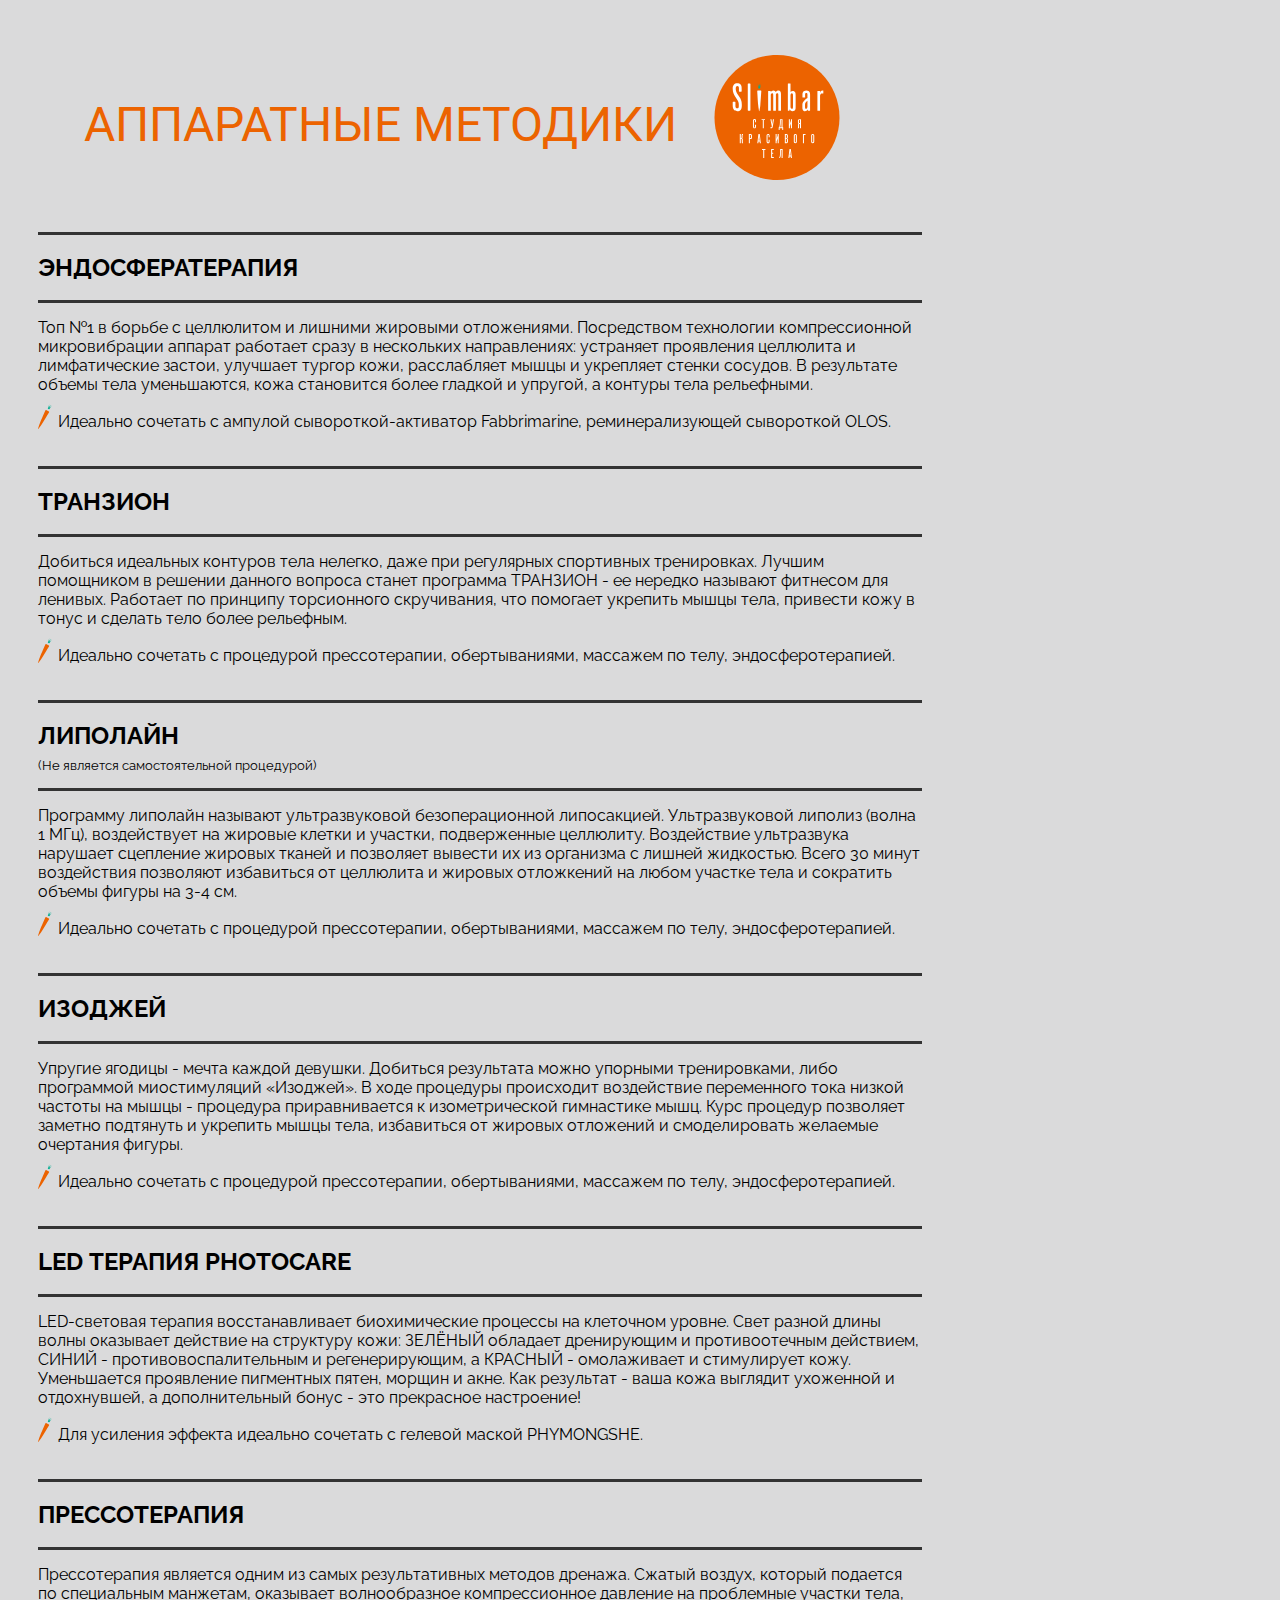
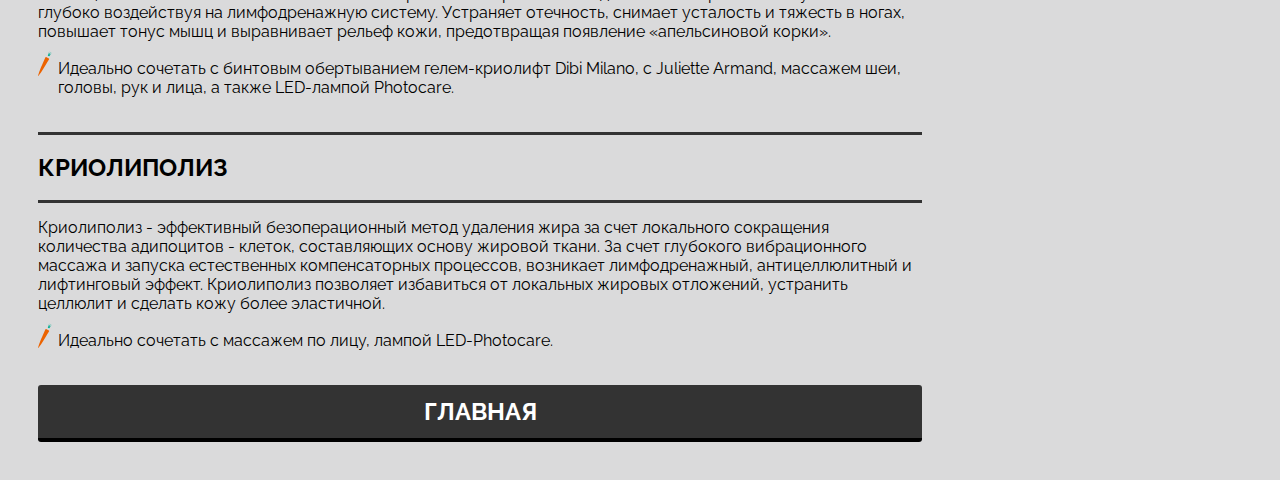
<file: apparatus.html>
<!DOCTYPE html>
<html lang="ru">
<head>
    <title>Every Body is Beautiful @Slim_bar</title>
    <link rel="stylesheet" href="css/style.css"/>
    <meta http-equiv="Content-type" content="text/html;charset=UTF-8"/>
    <link rel="preconnect" href="https://fonts.gstatic.com">
    <link href="https://fonts.googleapis.com/css2?family=Roboto&display=swap" rel="stylesheet">
    <link href="https://fonts.googleapis.com/css2?family=Raleway:wght@100;200;300;400;500;600;700;800;900&display=swap" rel="stylesheet">
</head>

<body>
<div class="menu-items">
    <div class="main-title">
        Аппаратные методики
    </div>
    <div>
        <a href="index.html"><img src="images/logo.svg" alt="logo"></a>
    </div>
</div>
<div class="menu-list-block">
    <div class="wrapper">
        <hr class="line_break">
        <div class="sub-menu">
            ЭНДОСФЕРАТЕРАПИЯ
        </div>
        <hr class="line_break">
        <div class="sub-menu-desc">
            <p>
                Топ №1 в борьбе с целлюлитом и лишними жировыми отложениями. Посредством технологии компрессионной микровибрации аппарат
                работает сразу в нескольких направлениях: устраняет проявления целлюлита и лимфатические застои, улучшает тургор кожи,
                расслабляет мышцы и укрепляет стенки сосудов. В результате объемы тела уменьшаются, кожа становится более гладкой и упругой,
                а контуры тела рельефными.
            </p>
            <p>
            <figure class="sign">
                <p><img src="images/carrot.svg" alt="морковь"></p>
                <figcaption>Идеально сочетать с ампулой сывороткой-активатор Fabbrimarine, реминерализующей сывороткой OLOS.</figcaption>
            </figure>
            </p>
        </div>
        <hr class="line_break">
        <div class="sub-menu">
            ТРАНЗИОН
        </div>
        <hr class="line_break">
        <div class="sub-menu-desc">
            <p>
                Добиться идеальных контуров тела нелегко, даже при регулярных спортивных тренировках. Лучшим помощником в решении данного
                вопроса станет программа ТРАНЗИОН - ее нередко называют фитнесом для ленивых. Работает по принципу торсионного скручивания,
                что помогает укрепить мышцы тела, привести кожу в тонус и сделать тело более рельефным.
            </p>
            <p>
            <figure class="sign">
                <p><img src="images/carrot.svg" alt="морковь"></p>
                <figcaption>Идеально сочетать с процедурой прессотерапии, обертываниями, массажем по телу, эндосферотерапией.</figcaption>
            </figure>
            </p>
        </div>
        <hr class="line_break">
        <div class="sub-menu">
            ЛИПОЛАЙН
        </div>
        <div class="notice">
            (Не является самостоятельной процедурой)
        </div>
        <hr class="line_break">
        <div class="sub-menu-desc">
            <p>
                Программу липолайн называют ультразвуковой безоперационной липосакцией. Ультразвуковой липолиз (волна 1 МГц), воздействует
                на жировые клетки и участки, подверженные целлюлиту. Воздействие ультразвука нарушает сцепление жировых тканей и позволяет
                вывести их из организма с лишней жидкостью. Всего 30 минут воздействия позволяют избавиться от целлюлита и жировых отложкений
                на любом участке тела и сократить объемы фигуры на 3-4 см.
            </p>
            <p>
            <figure class="sign">
                <p><img src="images/carrot.svg" alt="морковь"></p>
                <figcaption>Идеально сочетать с процедурой прессотерапии, обертываниями, массажем по телу, эндосферотерапией.</figcaption>
            </figure>
            </p>
        </div>
        <hr class="line_break">
        <div class="sub-menu">
            ИЗОДЖЕЙ
        </div>
        <hr class="line_break">
        <div class="sub-menu-desc">
            <p>
                Упругие ягодицы - мечта каждой девушки. Добиться результата можно упорными тренировками, либо программой миостимуляций
                «Изоджей». В ходе процедуры происходит воздействие переменного тока низкой частоты на мышцы - процедура приравнивается к
                изометрической гимнастике мышц. Курс процедур позволяет заметно подтянуть и укрепить мышцы тела, избавиться от жировых
                отложений и смоделировать желаемые очертания фигуры.
            </p>
            <p>
            <figure class="sign">
                <p><img src="images/carrot.svg" alt="морковь"></p>
                <figcaption>Идеально сочетать с процедурой прессотерапии, обертываниями, массажем по телу, эндосферотерапией.</figcaption>
            </figure>
            </p>
        </div>
        <hr class="line_break">
        <div class="sub-menu">
            LED ТЕРАПИЯ PHOTOCARE
        </div>
        <hr class="line_break">
        <div class="sub-menu-desc">
            <p>
                LED-световая терапия восстанавливает биохимические процессы на клеточном уровне. Свет разной длины волны оказывает действие
                на структуру кожи: ЗЕЛЁНЫЙ обладает дренирующим и противоотечным действием, СИНИЙ - противовоспалительным и регенерирующим,
                а КРАСНЫЙ - омолаживает и стимулирует кожу. Уменьшается проявление пигментных пятен, морщин и акне. Как результат - ваша кожа
                выглядит ухоженной и отдохнувшей, а дополнительный бонус - это прекрасное настроение!
            </p>
            <p>
            <figure class="sign">
                <p><img src="images/carrot.svg" alt="морковь"></p>
                <figcaption>Для усиления эффекта идеально сочетать с гелевой маской PHYMONGSHE.</figcaption>
            </figure>
            </p>
        </div>
        <hr class="line_break">
        <div class="sub-menu">
            ПРЕССОТЕРАПИЯ
        </div>
        <hr class="line_break">
        <div class="sub-menu-desc">
            <p>
                Прессотерапия является одним из самых результативных методов дренажа. Сжатый воздух, который подается по специальным
                манжетам, оказывает волнообразное компрессионное давление на проблемные участки тела, глубоко воздействуя на лимфодренажную
                систему. Устраняет отечность, снимает усталость и тяжесть в ногах, повышает тонус мышц и выравнивает рельеф кожи,
                предотвращая появление «апельсиновой корки».
            </p>
            <p>
            <figure class="sign">
                <p><img src="images/carrot.svg" alt="морковь"></p>
                <figcaption>Идеально сочетать с бинтовым обертыванием гелем-криолифт Dibi Milano, с Juliette Armand, массажем шеи, головы,
                    рук и лица, а также LED-лампой Photocare.</figcaption>
            </figure>
            </p>
        </div>
        <hr class="line_break">
        <div class="sub-menu">
            КРИОЛИПОЛИЗ
        </div>
        <hr class="line_break">
        <div class="sub-menu-desc">
            <p>
                Криолиполиз - эффективный безоперационный метод удаления жира за счет локального сокращения количества адипоцитов - клеток,
                составляющих основу жировой ткани. За счет глубокого вибрационного массажа и запуска естественных компенсаторных процессов,
                возникает лимфодренажный, антицеллюлитный и лифтинговый эффект. Криолиполиз позволяет избавиться от локальных жировых
                отложений, устранить целлюлит и сделать кожу более эластичной.
            </p>
            <p>
            <figure class="sign">
                <p><img src="images/carrot.svg" alt="морковь"></p>
                <figcaption>Идеально сочетать с массажем по лицу, лампой LED-Photocare.</figcaption>
            </figure>
            </p>
        </div>
        <a href="index.html" class="square_btn">ГЛАВНАЯ</a>
        <br><br>
    </div>
</div>
</body>

</html>
</file>
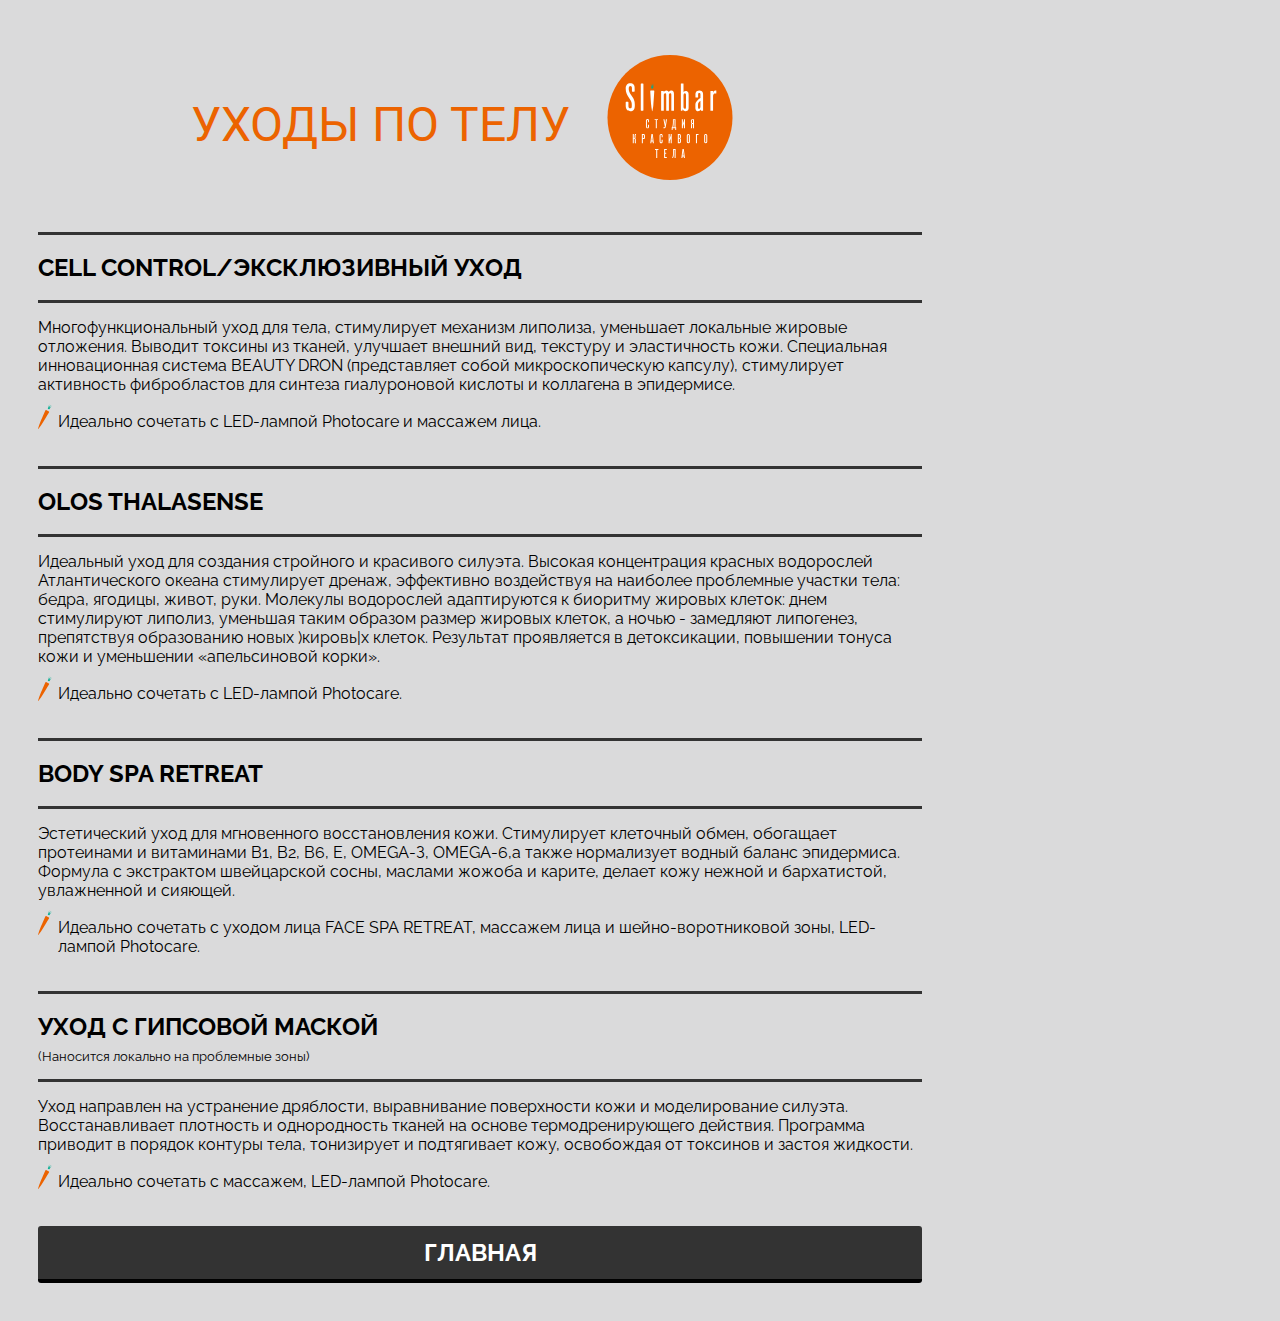
<file: body.html>
<!DOCTYPE html>
<html lang="ru">
<head>
    <title>Every Body is Beautiful @Slim_bar</title>
    <link rel="stylesheet" href="css/style.css"/>
    <meta http-equiv="Content-type" content="text/html;charset=UTF-8"/>
    <link rel="preconnect" href="https://fonts.gstatic.com">
    <link href="https://fonts.googleapis.com/css2?family=Roboto&display=swap" rel="stylesheet">
    <link href="https://fonts.googleapis.com/css2?family=Raleway:wght@100;200;300;400;500;600;700;800;900&display=swap" rel="stylesheet">
</head>

<body>
<div class="menu-items">
    <div class="main-title">
        Уходы по телу
    </div>
    <div>
        <a href="index.html"><img src="images/logo.svg" alt="logo"></a>
    </div>
</div>
<div class="menu-list-block">
    <div class="wrapper">
        <hr class="line_break">
        <div class="sub-menu">
            CELL CONTROL/ЭКСКЛЮЗИВНЫЙ УХОД
        </div>
        <hr class="line_break">
        <div class="sub-menu-desc">
            <p>
                Многофункциональный уход для тела, стимулирует механизм липолиза, уменьшает локальные жировые отложения.
                Выводит токсины из тканей, улучшает внешний вид, текстуру и эластичность кожи. Специальная инновационная система
                BEAUTY DRON (представляет собой микроскопическую капсулу), стимулирует активность фибробластов для синтеза гиалуроновой
                кислоты и коллагена в эпидермисе.
            </p>
            <p>
            <figure class="sign">
                <p><img src="images/carrot.svg" alt="морковь"></p>
                <figcaption>Идеально сочетать с LED-лампой Photocare и массажем лица.</figcaption>
            </figure>
            </p>
        </div>
        <hr class="line_break">
        <div class="sub-menu">
            OLOS THALASENSE
        </div>
        <hr class="line_break">
        <div class="sub-menu-desc">
            <p>
                Идеальный уход для создания стройного и красивого силуэта. Высокая концентрация красных водорослей Атлантического океана
                стимулирует дренаж, эффективно воздействуя на наиболее проблемные участки тела: бедра, ягодицы, живот, руки. Молекулы
                водорослей адаптируются к биоритму жировых клеток: днем стимулируют липолиз, уменьшая таким образом размер жировых клеток,
                а ночью - замедляют липогенез, препятствуя образованию новых )кировь|х клеток. Результат проявляется в детоксикации, повышении
                тонуса кожи и уменьшении «апельсиновой корки».
            </p>
            <p>
            <figure class="sign">
                <p><img src="images/carrot.svg" alt="морковь"></p>
                <figcaption>Идеально сочетать с LED-лампой Photocare.</figcaption>
            </figure>
            </p>
        </div>
        <hr class="line_break">
        <div class="sub-menu">
            BODY SPA RETREAT
        </div>
        <hr class="line_break">
        <div class="sub-menu-desc">
            <p>
                Эстетический уход для мгновенного восстановления кожи. Стимулирует клеточный обмен, обогащает протеинами и витаминами
                B1, B2, B6, E, OMEGA-З, OMEGA-6,а также нормализует водный баланс эпидермиса. Формула с экстрактом швейцарской сосны, маслами
                жожоба и карите, делает кожу нежной и бархатистой, увлажненной и сияющей.
            </p>
            <p>
            <figure class="sign">
                <p><img src="images/carrot.svg" alt="морковь"></p>
                <figcaption>Идеально сочетать с уходом лица FACE SPA RETREAT, массажем лица и шейно-воротниковой зоны, LED-лампой Photocare.</figcaption>
            </figure>
            </p>
        </div>
        <hr class="line_break">
        <div class="sub-menu">
            УХОД С ГИПСОВОЙ МАСКОЙ
        </div>
        <div class="notice">
            (Наносится локально на проблемные зоны)
        </div>
        <hr class="line_break">
        <div class="sub-menu-desc">
            <p>
                Уход направлен на устранение дряблости, выравнивание поверхности кожи и моделирование силуэта. Восстанавливает плотность и
                однородность тканей на основе термодренирующего действия. Программа приводит в порядок контуры тела, тонизирует и подтягивает
                кожу, освобождая от токсинов и застоя жидкости.
            </p>
            <p>
            <figure class="sign">
                <p><img src="images/carrot.svg" alt="морковь"></p>
                <figcaption>Идеально сочетать с массажем, LED-лампой Photocare.</figcaption>
            </figure>
            </p>
        </div>
        <a href="index.html" class="square_btn">ГЛАВНАЯ</a>
        <br><br>
    </div>
</div>
</body>

</html>
</file>
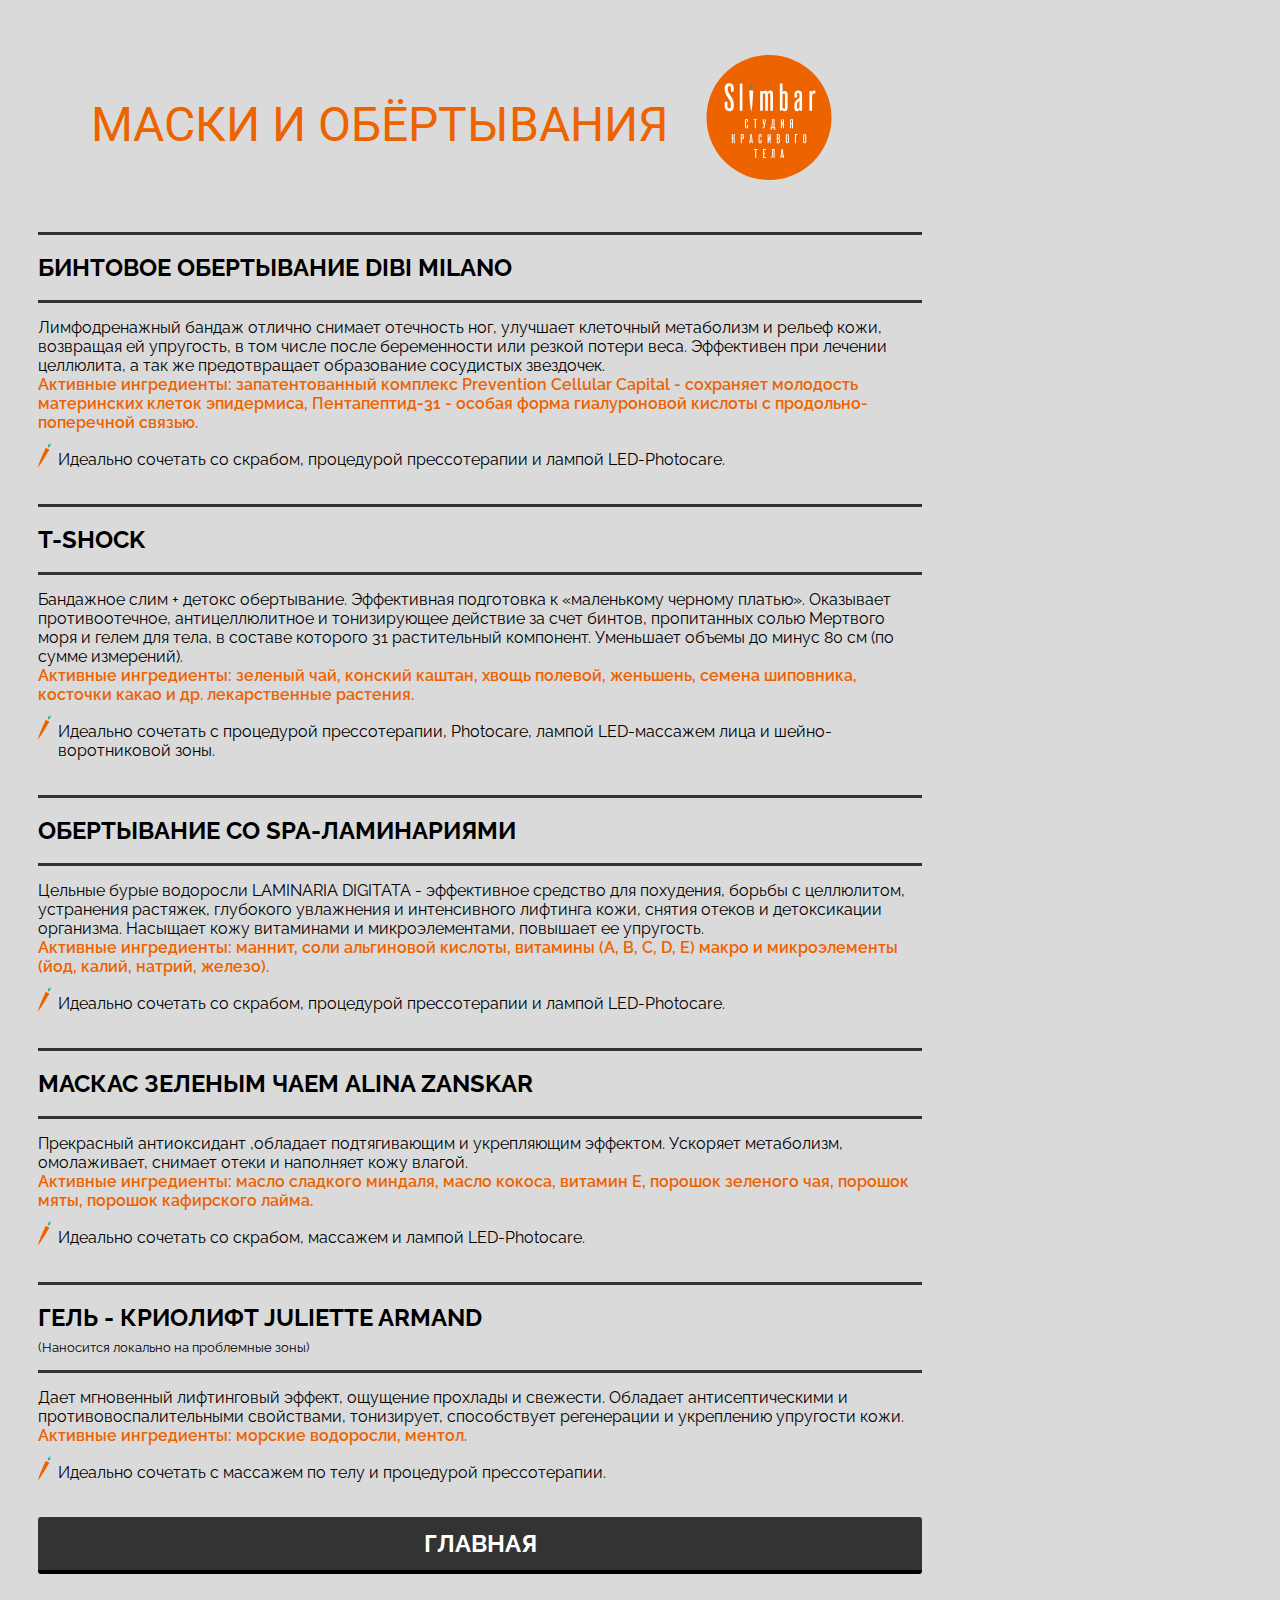
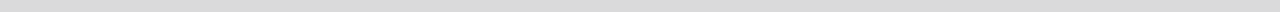
<file: masks.html>
<!DOCTYPE html>
<html lang="ru">
<head>
    <title>Every Body is Beautiful @Slim_bar</title>
    <link rel="stylesheet" href="css/style.css"/>
    <meta http-equiv="Content-type" content="text/html;charset=UTF-8"/>
    <link rel="preconnect" href="https://fonts.gstatic.com">
    <link href="https://fonts.googleapis.com/css2?family=Roboto&display=swap" rel="stylesheet">
    <link href="https://fonts.googleapis.com/css2?family=Raleway:wght@100;200;300;400;500;600;700;800;900&display=swap" rel="stylesheet">
</head>

<body>
<div class="menu-items">
    <div class="main-title">
        Маски и обёртывания
    </div>
    <div>
        <a href="index.html"><img src="images/logo.svg" alt="logo"></a>
    </div>
</div>
<div class="menu-list-block">
    <div class="wrapper">
        <hr class="line_break">
        <div class="sub-menu">
            БИНТОВОЕ ОБЕРТЫВАНИЕ DIВI МILАNО
        </div>
        <hr class="line_break">
        <div class="sub-menu-desc">
            <p>
                Лимфодренажный бандаж отлично снимает отечность ног, улучшает клеточный метаболизм и рельеф кожи, возвращая ей упругость,
                в том числе после беременности или резкой потери веса. Эффективен при лечении целлюлита, а так же предотвращает образование
                сосудистых звездочек.
            </p>
            <p class="orange-desc">
                Активные ингредиенты: запатентованный комплекс Prevention Cellular Capital - сохраняет молодость материнских клеток эпидермиса,
                Пентапептид-31 - особая форма гиалуроновой кислоты с продольно-поперечной связью.
            </p>
            <p>
            <figure class="sign">
                <p><img src="images/carrot.svg" alt="морковь"></p>
                <figcaption>Идеально сочетать со скрабом, процедурой прессотерапии и лампой LED-Photocare.</figcaption>
            </figure>
            </p>
        </div>
        <hr class="line_break">
        <div class="sub-menu">
            T-SHOCK
        </div>
        <hr class="line_break">
        <div class="sub-menu-desc">
            <p>
                Бандажное слим + детокс обертывание. Эффективная подготовка к «маленькому черному платью». Оказывает противоотечное,
                антицеллюлитное и тонизирующее действие за счет бинтов, пропитанных солью Мертвого моря и гелем для тела, в составе
                которого 31 растительный компонент. Уменьшает объемы до минус 80 см (по сумме измерений).
            </p>
            <p class="orange-desc">
                Активные ингредиенты: зеленый чай, конский каштан, хвощь полевой, женьшень, семена шиповника, косточки какао и др.
                лекарственные растения.
            </p>
            <p>
            <figure class="sign">
                <p><img src="images/carrot.svg" alt="морковь"></p>
                <figcaption>Идеально сочетать с процедурой прессотерапии, Photocare, лампой LED-массажем лица и шейно-воротниковой зоны.</figcaption>
            </figure>
            </p>
        </div>
        <hr class="line_break">
        <div class="sub-menu">
            ОБЕРТЫВАНИЕ СО SPA-ЛАМИНАРИЯМИ
        </div>
        <hr class="line_break">
        <div class="sub-menu-desc">
            <p>
                Цельные бурые водоросли LAMINARIA DIGITATA - эффективное средство для похудения, борьбы с целлюлитом, устранения растяжек,
                глубокого увлажнения и интенсивного лифтинга кожи, снятия отеков и детоксикации организма. Насыщает кожу витаминами и
                микроэлементами, повышает ее упругость.
            </p>
            <p class="orange-desc">
                Активные ингредиенты: маннит, соли альгиновой кислоты, витамины (A, B, C, D, E) макро и микроэлементы (йод, калий, натрий, железо).
            </p>
            <p>
            <figure class="sign">
                <p><img src="images/carrot.svg" alt="морковь"></p>
                <figcaption>Идеально сочетать со скрабом, процедурой прессотерапии и лампой LED-Photocare.</figcaption>
            </figure>
            </p>
        </div>
        <hr class="line_break">
        <div class="sub-menu">
            МАСКАС ЗЕЛЕНЫМ ЧАЕМ ALINA ZANSKAR
        </div>
        <hr class="line_break">
        <div class="sub-menu-desc">
            <p>
                Прекрасный антиоксидант ,обладает подтягивающим и укрепляющим эффектом. Ускоряет метаболизм, омолаживает, снимает отеки и
                наполняет кожу влагой.
            </p>
            <p class="orange-desc">
                Активные ингредиенты: масло сладкого миндаля, масло кокоса, витамин Е, порошок зеленого чая, порошок мяты, порошок кафирского лайма.
            </p>
            <p>
            <figure class="sign">
                <p><img src="images/carrot.svg" alt="морковь"></p>
                <figcaption>Идеально сочетать со скрабом, массажем и лампой LED-Photocare.</figcaption>
            </figure>
            </p>
        </div>
        <hr class="line_break">
        <div class="sub-menu">
            ГЕЛЬ - КРИОЛИФТ JULIETTE ARMAND
        </div>
        <div class="notice">
            (Наносится локально на проблемные зоны)
        </div>
        <hr class="line_break">
        <div class="sub-menu-desc">
            <p>
                Дает мгновенный лифтинговый эффект, ощущение прохлады и свежести. Обладает антисептическими и противовоспалительными свойствами,
                тонизирует, способствует регенерации и укреплению упругости кожи.
            </p>
            <p class="orange-desc">
                Активные ингредиенты: морские водоросли, ментол.
            </p>
            <p>
            <figure class="sign">
                <p><img src="images/carrot.svg" alt="морковь"></p>
                <figcaption>Идеально сочетать с массажем по телу и процедурой прессотерапии.</figcaption>
            </figure>
            </p>
        </div>
        <a href="index.html" class="square_btn">ГЛАВНАЯ</a>
        <br><br>
    </div>
</div>
</body>

</html>
</file>
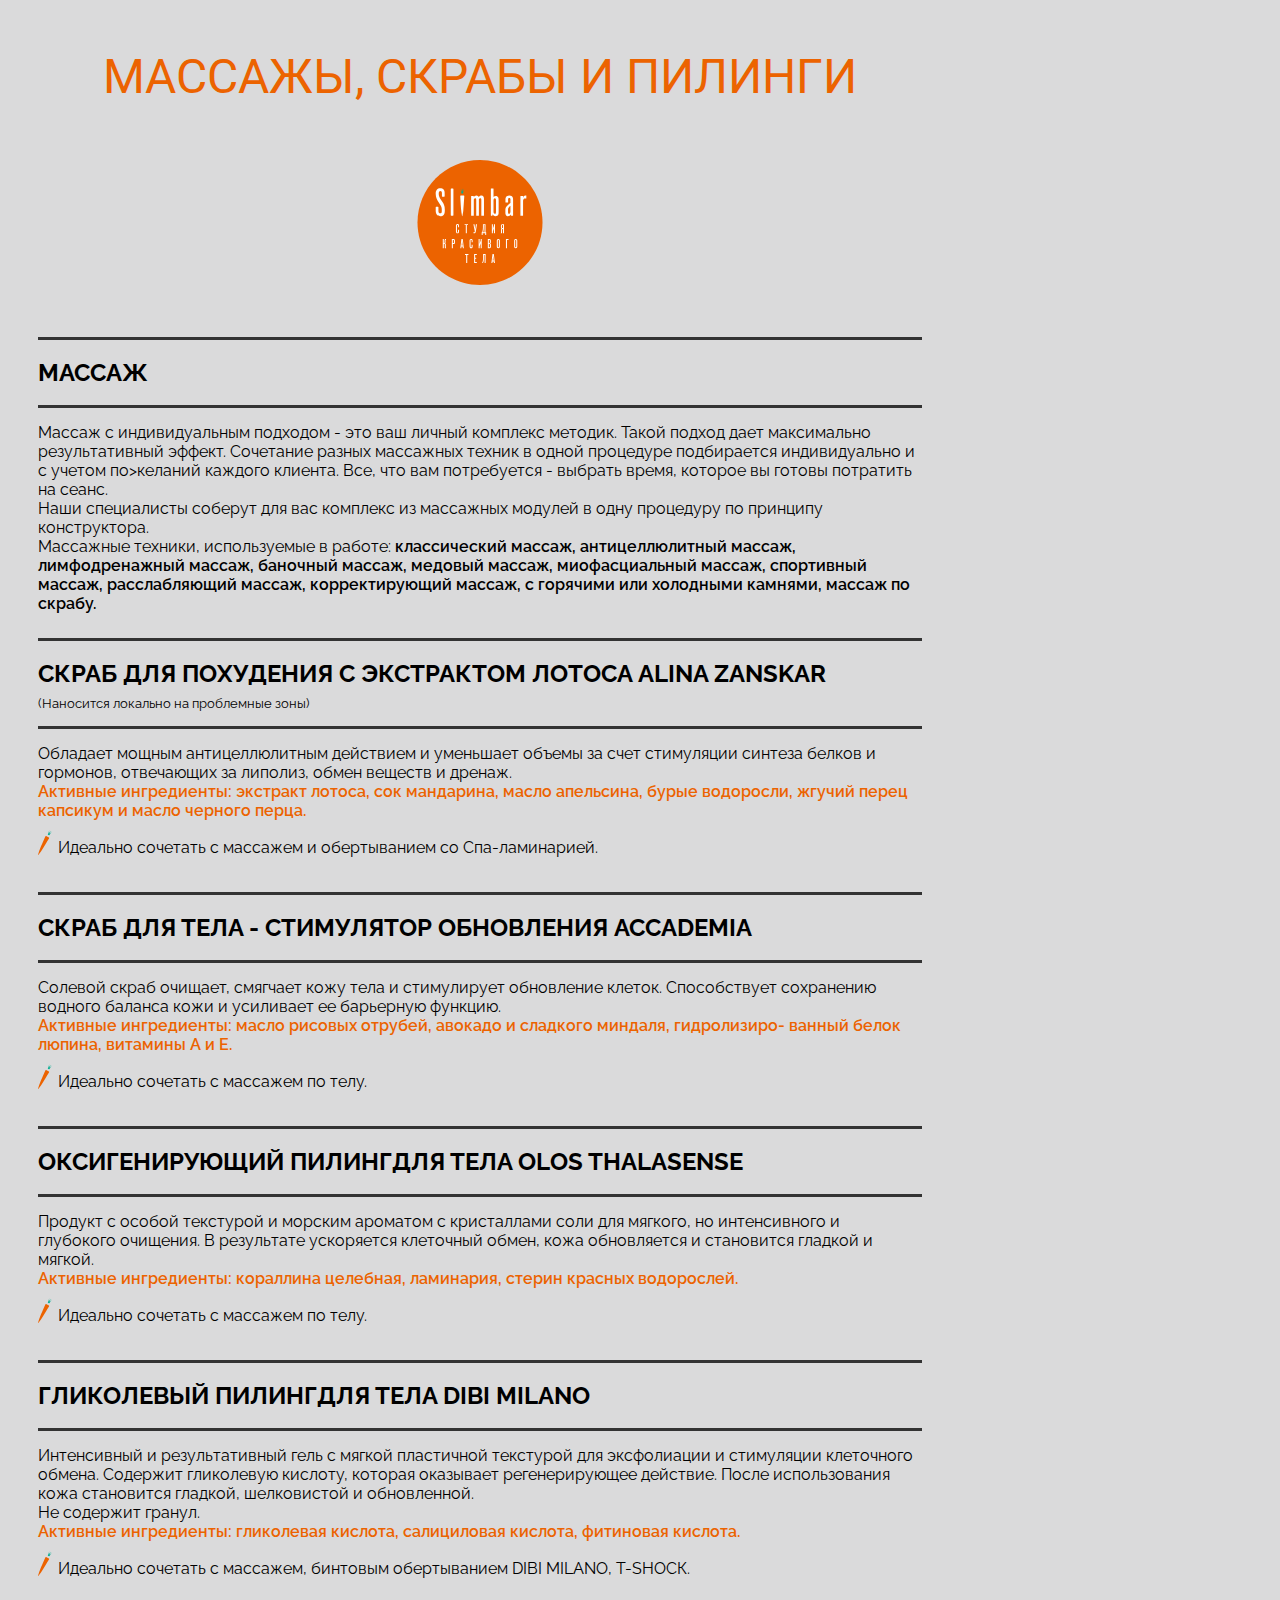
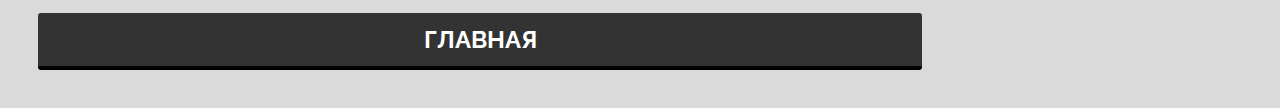
<file: massage.html>
<!DOCTYPE html>
<html lang="ru">
    <head>
        <title>Every Body is Beautiful @Slim_bar</title>
        <link rel="stylesheet" href="css/style.css"/>
        <meta http-equiv="Content-type" content="text/html;charset=UTF-8"/>
        <link rel="preconnect" href="https://fonts.gstatic.com">
        <link href="https://fonts.googleapis.com/css2?family=Roboto&display=swap" rel="stylesheet">
        <link href="https://fonts.googleapis.com/css2?family=Raleway:wght@100;200;300;400;500;600;700;800;900&display=swap" rel="stylesheet">
    </head>

    <body>
      <div class="menu-items">
        <div class="main-title">
          Массажы, скрабы  и пилинги
        </div>
        <div>
            <a href="index.html"><img src="images/logo.svg" alt="logo"></a>
        </div>
      </div>
      <div class="menu-list-block">
        <div class="wrapper">
            <hr class="line_break">
            <div class="sub-menu">
                МАССАЖ
            </div>
            <hr class="line_break">
            <div class="sub-menu-desc">
                <p>
                    Массаж с индивидуальным подходом - это ваш личный комплекс методик. Такой подход дает максимально результативный эффект.
                    Сочетание разных массажных техник в одной процедуре подбирается индивидуально и с учетом по>келаний каждого клиента.
                    Все, что вам потребуется - выбрать время, которое вы готовы потратить на сеанс.
                </p>
                <p>
                    Наши специалисты соберут для вас комплекс из массажных модулей в одну процедуру по принципу конструктора.
                </p>
                <p>
                    Массажные техники, используемые в работе: <span class="bolder">классический массаж, антицеллюлитный массаж, лимфодренажный массаж,
                    баночный массаж, медовый массаж, миофасциальный массаж, спортивный массаж, расслабляющий массаж, корректирующий массаж,
                    с горячими или холодными камнями, массаж по скрабу.</span>
                </p>
            </div>
            <hr class="line_break">
            <div class="sub-menu">
                СКРАБ ДЛЯ ПОХУДЕНИЯ С ЭКСТРАКТОМ ЛОТОСА ALINA ZANSKAR
            </div>
            <div class="notice">
                (Наносится локально на проблемные зоны)
            </div>
            <hr class="line_break">
            <div class="sub-menu-desc">
                <p>
                    Обладает мощным антицеллюлитным действием и уменьшает объемы за счет стимуляции синтеза белков и гормонов, отвечающих за липолиз,
                    обмен веществ и дренаж.
                </p>
                <p class="orange-desc">
                    Активные ингредиенты: экстракт лотоса, сок мандарина, масло апельсина, бурые водоросли, жгучий перец капсикум и масло черного перца.
                </p>
                <p>
                    <figure class="sign">
                        <p><img src="images/carrot.svg" alt="морковь"></p>
                        <figcaption>Идеально сочетать с массажем и обертыванием со Спа-ламинарией.</figcaption>
                    </figure>
                </p>
            </div>
            <hr class="line_break">
            <div class="sub-menu">
                СКРАБ ДЛЯ ТЕЛА - СТИМУЛЯТОР ОБНОВЛЕНИЯ ACCADEMIA
            </div>
            <hr class="line_break">
            <div class="sub-menu-desc">
                <p>
                    Солевой скраб очищает, смягчает кожу тела и стимулирует обновление клеток.
                    Способствует сохранению водного баланса кожи и усиливает ее барьерную функцию.
                </p>
                <p class="orange-desc">
                    Активные ингредиенты: масло рисовых отрубей, авокадо и сладкого миндаля, гидролизиро- ванный белок люпина, витамины А и Е.
                </p>
                <p>
                <figure class="sign">
                    <p><img src="images/carrot.svg" alt="морковь"></p>
                    <figcaption>Идеально сочетать с массажем по телу.</figcaption>
                </figure>
                </p>
            </div>
            <hr class="line_break">
            <div class="sub-menu">
                ОКСИГЕНИРУЮЩИЙ ПИЛИНГДЛЯ ТЕЛА OLOS THALASENSE
            </div>
            <hr class="line_break">
            <div class="sub-menu-desc">
                <p>
                    Продукт с особой текстурой и морским ароматом с кристаллами соли для мягкого, но интенсивного и глубокого очищения.
                    В результате ускоряется клеточный обмен, кожа обновляется и становится гладкой и мягкой.
                </p>
                <p class="orange-desc">
                    Активные ингредиенты: кораллина целебная, ламинария, стерин красных водорослей.
                </p>
                <p>
                <figure class="sign">
                    <p><img src="images/carrot.svg" alt="морковь"></p>
                    <figcaption>Идеально сочетать с массажем по телу.</figcaption>
                </figure>
                </p>
            </div>
            <hr class="line_break">
            <div class="sub-menu">
                ГЛИКОЛЕВЫЙ ПИЛИНГДЛЯ ТЕЛА DIВI МILАNО
            </div>
            <hr class="line_break">
            <div class="sub-menu-desc">
                <p>
                    Интенсивный и результативный гель с мягкой пластичной текстурой для эксфолиации и стимуляции клеточного обмена.
                    Содержит гликолевую кислоту, которая оказывает регенерирующее действие.
                    После использования кожа становится гладкой, шелковистой и обновленной.
                </p>
                <p>
                    Не содержит гранул.
                </p>
                <p class="orange-desc">
                    Активные ингредиенты: гликолевая кислота, салициловая кислота, фитиновая кислота.
                </p>
                <p>
                <figure class="sign">
                    <p><img src="images/carrot.svg" alt="морковь"></p>
                    <figcaption>Идеально сочетать с массажем, бинтовым обертыванием DIВI МILАNО, Т-SНОСК.</figcaption>
                </figure>
                </p>
            </div>
            <a href="index.html" class="square_btn">ГЛАВНАЯ</a>
            <br><br>
        </div>
      </div>
    </body>

</html>
</file>
<file: css/style.css>
body {
  background-color: #dadadbff !important;
  font-family: 'Raleway', sans-serif;
  max-width: 960px;
  padding-left: 3%;
  padding-right: 3%;
}

.service {
  display: inline;
  padding: $padding;
  color: black;
  font-size: 30px;
  font-weight: 400;
  padding-top: 1px;
  padding-bottom: 1px;
  padding-left: 20px;
  padding-right: 0;
  -webkit-box-decoration-break: clone;
  -ms-box-decoration-break: clone;
  -o-box-decoration-break: clone;
  box-decoration-break: clone;
  text-align: left;
}

.menu-items {
  display: flex;
  flex-wrap: wrap;
  align-items: center;
  justify-content: center;
}

.wrapper {
  display: grid;
}

/* Horizontal Line */
.line_break {
  border: none;
  height: 3px;
  /* Set the hr color */
  color: #333; /* old IE */
  background-color: #333; /* Modern Browsers */
 }

.menu-list-block {
  margin-top: 2em;;
}

.menu-list {
  font-family: 'Roboto', sans-serif;
  color: #000000;
  font-size: 42px;
  padding: 20px 0px 0px 15px;
  text-transform: uppercase;
  text-align: center;
}

.sub-menu {
  text-transform: uppercase;
  font-family: 'Raleway', sans-serif;
  color: #000000;
  font-size: 24px;
  font-weight: 700;
  text-align: left;
  margin-top: 18px;
  margin-bottom: 18px;
}

.sub-menu-desc {
  margin-top: 15px;
  margin-bottom: 25px;
}

.bolder {
  font-weight: 600;
}

.notice {
  margin-top: -10px;
  margin-bottom: 15px;
  font-size: small;
}

.orange-text {
  font-family: 'Roboto', sans-serif !important;
  color: #ec6300ff !important;
}

.orange-desc {
  color: #ec6300ff !important;
  font-weight: 600;
}

.no-line {
  text-decoration: none;
}

figure {
  margin-top: 10px;
  margin-bottom: 10px;
}

.sign img {
  height: 25px;
  width: auto;
  padding: 0;
}

img {
  width: 200px;
  height: 200px;
  display: block;
  padding-top: 55px;
  padding-bottom: 20px;
  margin-left: 0px;
  margin-right: auto;
}

.menu-main-title {
  text-align: right;
  font-family: 'Roboto', sans-serif;
  color: #ec6300ff;
  font-size: 62px;
  height: 3.5em;
  line-height: 3.5em;
}

.main-title {
  text-align: left;
  font-family: 'Roboto', sans-serif;
  color: #ec6300ff;
  font-size: 48px;
  padding-top: 1em;
  text-transform: uppercase;
}

.sign {
  font-family: 'Raleway', sans-serif;
  text-align: left;
  vertical-align: center;
}

.sign figcaption {
    margin: -17px 0 10px 20px;
}

.main_btn {
  position: relative;
  display: inline-block;
  font-weight: 500;
  width: 100%;
  padding: 0.1em 0em;
  text-decoration: none;
  color: #000000;
  transition: .4s;
  border-bottom: solid 2px #ec6300ff;
  border-top: solid 2px #ec6300ff;
}

.main_btn:hover {
  padding: 0.3em 0.1em;
}

.square_btn{
  display: inline-block;
  text-transform: uppercase;
  font-family: 'Raleway', sans-serif;
  font-size: 24px;
  font-weight: 700;
  text-align: center;
  padding: 0.5em 1em;
  text-decoration: none;
  background: #333333;/*Button Color*/
  color: #FFF;
  border-bottom: solid 4px #000000;
  border-radius: 3px;
}
.square_btn:active {/*on Click*/
  -ms-transform: translateY(4px);
  -webkit-transform: translateY(4px);
  transform: translateY(4px);/*Move down*/
  border-bottom: none;/*disappears*/
}

/* DIRTY Responsive pricing table CSS */

/* 
- make mobile switch sticky
*/
* {
    box-sizing:border-box;
    padding:0;
    margin:0;
     outline: 0;
  }
  article {
    width:100%;
    max-width:1000px;
    margin:0 auto;
    height:1000px;
    position:relative;
  }
  ul {
    display:flex;
    top:0px;
    z-index:10;
    padding-bottom:14px;
  }
  li {
    list-style:none;
    flex:1;
  }
  li:last-child {
    border-right:1px solid #DDD;
  }
  button {
    width:100%;
    border: 1px solid #DDD;
    border-right:0;
    border-top:0;
    padding: 10px;
    background:#FFF;
    font-size:14px;
    font-weight:bold;
    height:60px;
    color:#999
  }
  li.active button {
    background:#F5F5F5;
    color:#000;
  }
  table { border-collapse:collapse; table-layout:fixed; width:100%; }
  th { background:#F5F5F5; display:none; }
  td, th {
    height: 20px;
  }
  td,th { border:0px solid #DDD; padding: 0px; empty-cells:show; }
  td,th {
    text-align:left;
  }
  td+td, th+th {
    text-align:center;
    display:none;
  }
  td.default {
    display:table-cell;
  }
  .bg-purple {
    border-top:3px solid #A32362;
  }
  .bg-blue {
    border-top:3px solid #0097CF;
  }
  .sep {
    background:#F5F5F5;
    font-weight:bold;
  }
  .txt-l { font-size:28px; font-weight:bold; }
  .txt-top { position:relative; top:-9px; left:-2px; }
  .tick { font-size:18px; color:#2CA01C; }
  .hide {
    border:0;
    background:none;
  }
  
  @media (min-width: 640px) {
    ul {
      display:none;
    }
    td,th {
      display:table-cell !important;
    }
    td,th {
      width: 330px;
    
    }
    td+td, th+th {
      width: auto;
    }
  }
</file>
